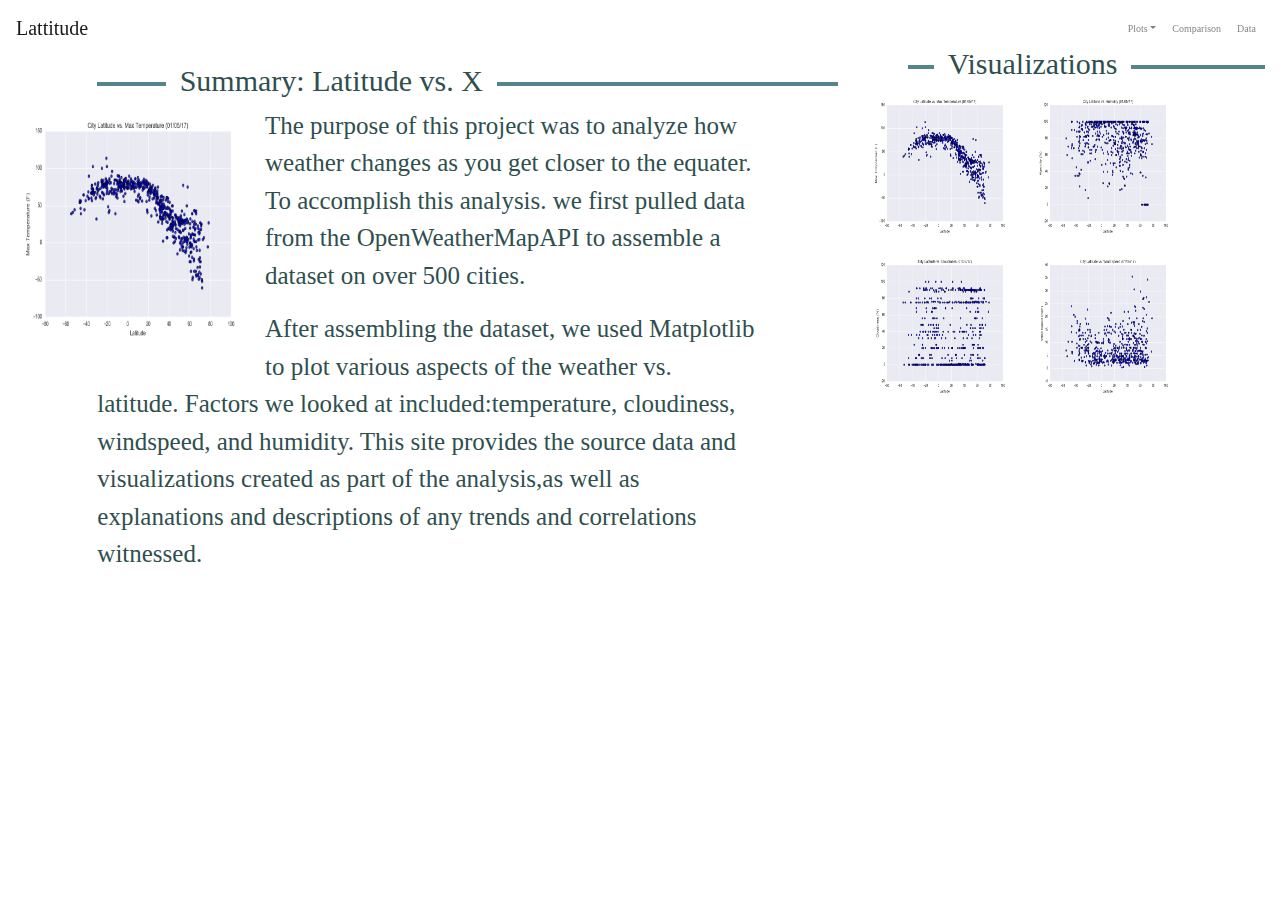
<file: WeatherVisualization/index.html>
<!DOCTYPE html>
<html lang="en-us">
  <head>
​
    <meta charset="UTF-8">
    <meta name="viewport" content="width=device-width, initial-scale=1">
    <meta http-equiv="X-UA-Compatible" content="ie=edge">
​
    <title>Temperature</title>
    <link rel="stylesheet" href="https://stackpath.bootstrapcdn.com/bootstrap/4.3.1/css/bootstrap.min.css"
        integrity="sha384-ggOyR0iXCbMQv3Xipma34MD+dH/1fQ784/j6cY/iJTQUOhcWr7x9JvoRxT2MZw1T" crossorigin="anonymous">
    <script src="https://code.jquery.com/jquery-3.3.1.slim.min.js"
        integrity="sha384-q8i/X+965DzO0rT7abK41JStQIAqVgRVzpbzo5smXKp4YfRvH+8abtTE1Pi6jizo"
        crossorigin="anonymous"></script>
    <script src="https://cdnjs.cloudflare.com/ajax/libs/popper.js/1.14.7/umd/popper.min.js"
        integrity="sha384-UO2eT0CpHqdSJQ6hJty5KVphtPhzWj9WO1clHTMGa3JDZwrnQq4sF86dIHNDz0W1"
        crossorigin="anonymous"></script>
    <script src="https://stackpath.bootstrapcdn.com/bootstrap/4.3.1/js/bootstrap.min.js"
        integrity="sha384-JjSmVgyd0p3pXB1rRibZUAYoIIy6OrQ6VrjIEaFf/nJGzIxFDsf4x0xIM+B07jRM"
        crossorigin="anonymous"></script>
    
	<link rel="stylesheet" type="text/css" href="style.css">
​
  </head>
​
  <body>
    <!-- Start of navbar -->
	<div class="navigation">
	  <nav class="navbar fixed-top navbar-expand-lg navbar-light">
        <a class="navbar-brand" href="index.html">Lattitude</a>
        <button class="navbar-toggler border" type="button" data-toggle="collapse" data-target="#navbarNavDropdown" aria-controls="navbarNavDropdown" aria-expanded="false" aria-label="Toggle navigation">
          <span class="navbar-toggler-icon"></span>
        </button>
​
        <!-- Collect the nav links, forms, and other content for toggling -->
        <div class="collapse navbar-collapse" id="navbarNavDropdown">
          <ul class="navbar-nav ml-auto">
            <li class="nav-item dropdown">
              <a href="#" class="nav-link dropdown-toggle" data-toggle="dropdown" id="navbarDropdownMenuLink" role="button" aria-haspopup="true" aria-expanded="false">Plots</a>
              <div class="dropdown-menu" aria-labelledby="navbarDropdownMenuLink">
                <a class="dropdown-item" href="temp.html">Max Temperature</a>
                <a class="dropdown-item" href="humidity.html">Humidity</a>
                <a class="dropdown-item" href="cloudiness.html">Cloudiness</a>
                <a class="dropdown-item" href="wind.html">Wind Speed</a>
              </div>
            </li>
            <li class="nav-item">
            <a class="nav-link" href="comparison.html">Comparison</a>
			</li>
            <li class="nav-item">
			  <a class="nav-link" href="data.html">Data</a>
			</li>
          </ul>
        </div>
      </nav>
	</div>
    <!-- End of navbar -->
   
    <div class="content">

            <div class="container-fluid">
                <div class="row">
                    <div class="col-sm-12 col-md-8">
                        <div class="box">
                            <div class="page-header">
                                <br>
                                <h1 class="title">Summary: Latitude vs. X</h1>
                            </div>
                            <div class="box">
                            	<img src="./images/Fig1.png" alt="Latitude vs. Max Temperature" height="250" width="250" align="left">
                            	<p class="category"> The purpose of this project was to analyze how weather changes as you get closer to the equater. To accomplish this analysis. we first pulled data from the OpenWeatherMapAPI to assemble a dataset on over 500 cities.
	                            </p>
	                            <p class="category">After assembling the dataset, we used Matplotlib to plot various aspects of the weather vs. latitude. Factors we looked at included:temperature, cloudiness, windspeed, and humidity. This site provides the source data and visualizations created as part of the analysis,as well as explanations and descriptions of any trends and correlations witnessed.
	                			</p>
                            </div>
                        </div>
                    </div>

                    <div class="col-sm-12 col-md-4">
                        <div class="box">
                            <div class="page-header">
                                <br>
                                <h1 class="title">Visualizations</h1>
                            </div>
                            <div class="box">
                              <img src="./images/Fig1.png" alt="Latitude vs. Max Temperature" height="160" width="160">
	                            <img src="./images/Fig2.png" alt="Latitude vs. Humidity" height="160" width="160">
	                            <img src="./images/Fig3.png" alt="Latitude vs. Cloudiness" height="160" width="160">
	                            <img src="./images/Fig4.png" alt="Latitude vs. Wind Speed" height="160" width="160"></a>
	                        </div>
	                    </div>
	                </div>
	            </div>
			</div>
		</div>
	</div>
</body>
  

</html>
</file>
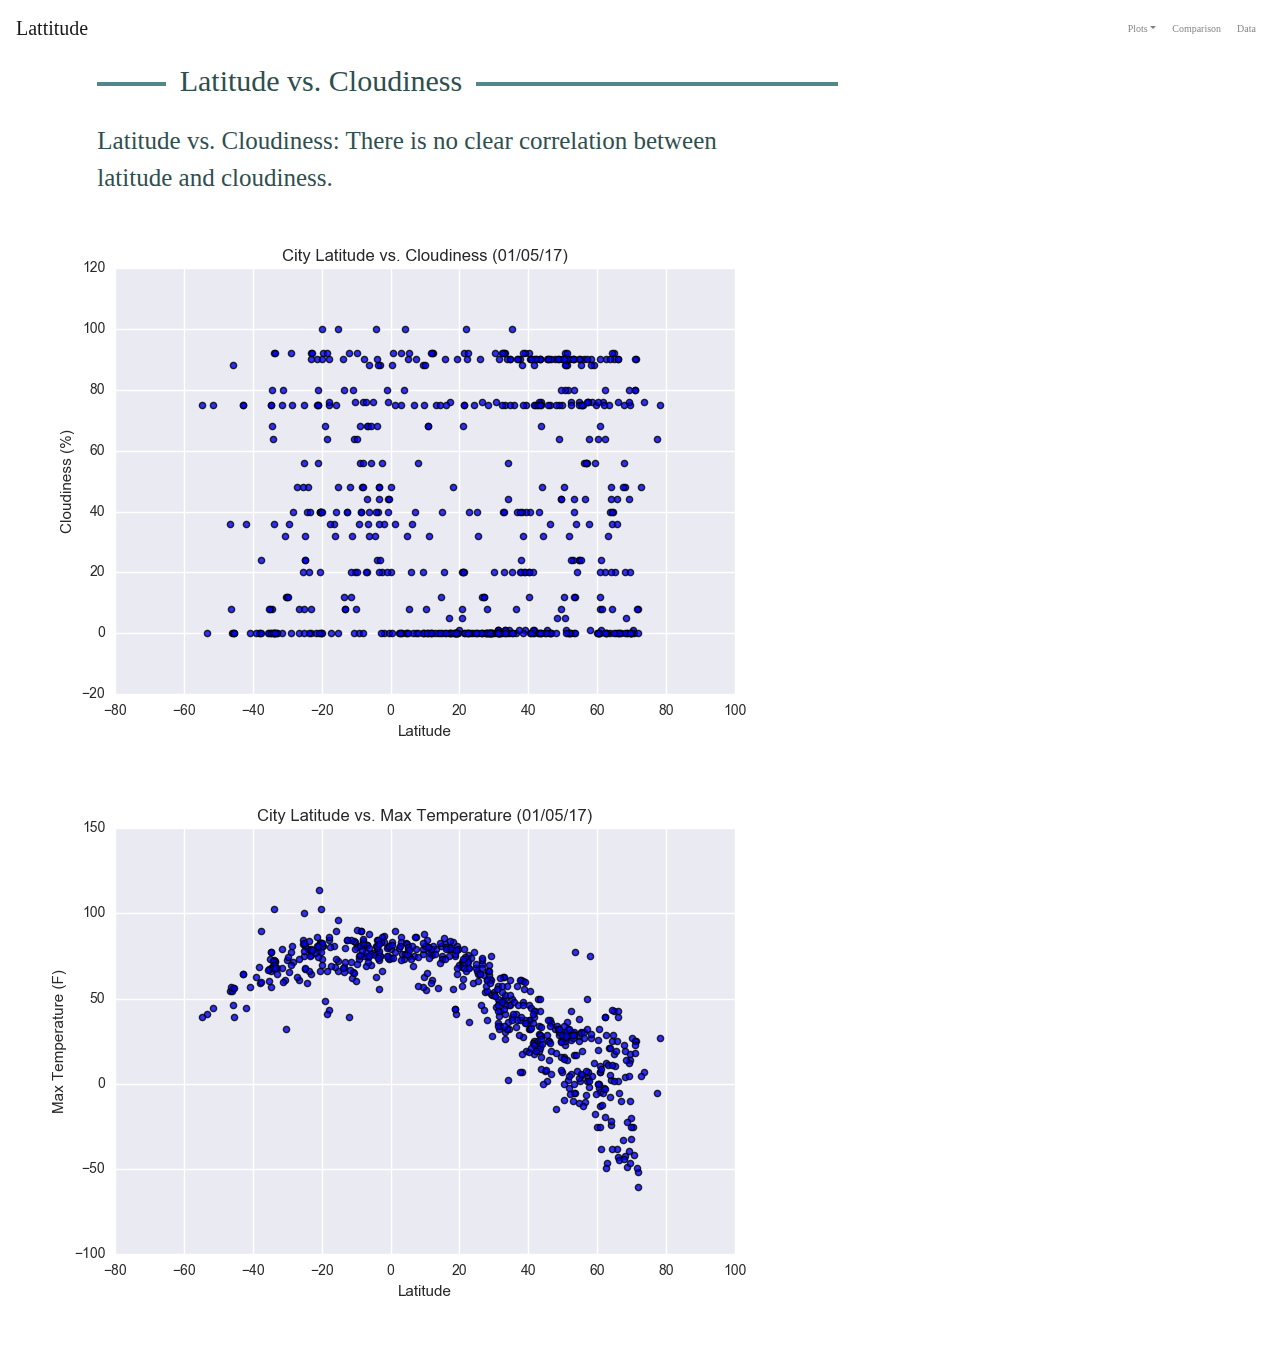
<file: WeatherVisualization/cloudiness.html>
<!DOCTYPE html>
<html lang="en-us">
  <head>
​
    <meta charset="UTF-8">
    <meta name="viewport" content="width=device-width, initial-scale=1">
    <meta http-equiv="X-UA-Compatible" content="ie=edge">
​
    <title>Cloudiness</title>
    <link rel="stylesheet" href="https://stackpath.bootstrapcdn.com/bootstrap/4.3.1/css/bootstrap.min.css"
        integrity="sha384-ggOyR0iXCbMQv3Xipma34MD+dH/1fQ784/j6cY/iJTQUOhcWr7x9JvoRxT2MZw1T" crossorigin="anonymous">
    <script src="https://code.jquery.com/jquery-3.3.1.slim.min.js"
        integrity="sha384-q8i/X+965DzO0rT7abK41JStQIAqVgRVzpbzo5smXKp4YfRvH+8abtTE1Pi6jizo"
        crossorigin="anonymous"></script>
    <script src="https://cdnjs.cloudflare.com/ajax/libs/popper.js/1.14.7/umd/popper.min.js"
        integrity="sha384-UO2eT0CpHqdSJQ6hJty5KVphtPhzWj9WO1clHTMGa3JDZwrnQq4sF86dIHNDz0W1"
        crossorigin="anonymous"></script>
    <script src="https://stackpath.bootstrapcdn.com/bootstrap/4.3.1/js/bootstrap.min.js"
        integrity="sha384-JjSmVgyd0p3pXB1rRibZUAYoIIy6OrQ6VrjIEaFf/nJGzIxFDsf4x0xIM+B07jRM"
        crossorigin="anonymous"></script>
​
    
	<link rel="stylesheet" type="text/css" href="style.css">
​
  </head>
​
  <body>
    <!-- Start of navbar -->
	<div class="navigation">
	  <nav class="navbar fixed-top navbar-expand-lg navbar-light">
        <a class="navbar-brand" href="index.html">Lattitude</a>
        <button class="navbar-toggler border" type="button" data-toggle="collapse" data-target="#navbarNavDropdown" aria-controls="navbarNavDropdown" aria-expanded="false" aria-label="Toggle navigation">
          <span class="navbar-toggler-icon"></span>
        </button>
​
        <!-- Collect the nav links, forms, and other content for toggling -->
        <div class="collapse navbar-collapse" id="navbarNavDropdown">
          <ul class="navbar-nav ml-auto">
            <li class="nav-item dropdown">
              <a href="#" class="nav-link dropdown-toggle" data-toggle="dropdown" id="navbarDropdownMenuLink" role="button" aria-haspopup="true" aria-expanded="false">Plots</a>
              <div class="dropdown-menu" aria-labelledby="navbarDropdownMenuLink">
                <a class="dropdown-item" href="temp.html">Max Temperature</a>
                <a class="dropdown-item" href="humidity.html">Humidity</a>
                <a class="dropdown-item" href="cloudiness.html">Cloudiness</a>
                <a class="dropdown-item" href="wind.html">Wind Speed</a>
              </div>
            </li>
            <li class="nav-item">
            <a class="nav-link" href="comparison.html">Comparison</a>
			</li>
            <li class="nav-item">
			  <a class="nav-link" href="data.html">Data</a>
			</li>
          </ul>
        </div>
      </nav>
	</div>
    
    <!-- End of navbar -->

    <div class="content">
            <div class="container-fluid">
                <div class="row">
                    <div class="col-sm-12 col-md-8">
                        <div class="box">
                            <div class="header">
                                <br>
                                <h1 class="title">Latitude vs. Cloudiness</h1>
                            </div>
                            <div class="content">
                                <br>
                                <p class="category">Latitude vs. Cloudiness: There is no clear correlation between latitude and cloudiness.</p>
                                <img src="./images/Fig3.png" alt="Latitude vs. Cloudiness" class="img-responsive">
                                <img src="./images/Fig1.png" alt="Latitude vs. Max Temperature" class="img-responsive">
	                           
	                           </p>
                            </div>
                        </div>
                    </div>

			</div>
		</div>
	</div>
</body>
    
</html>    
  
​ ​
</file>
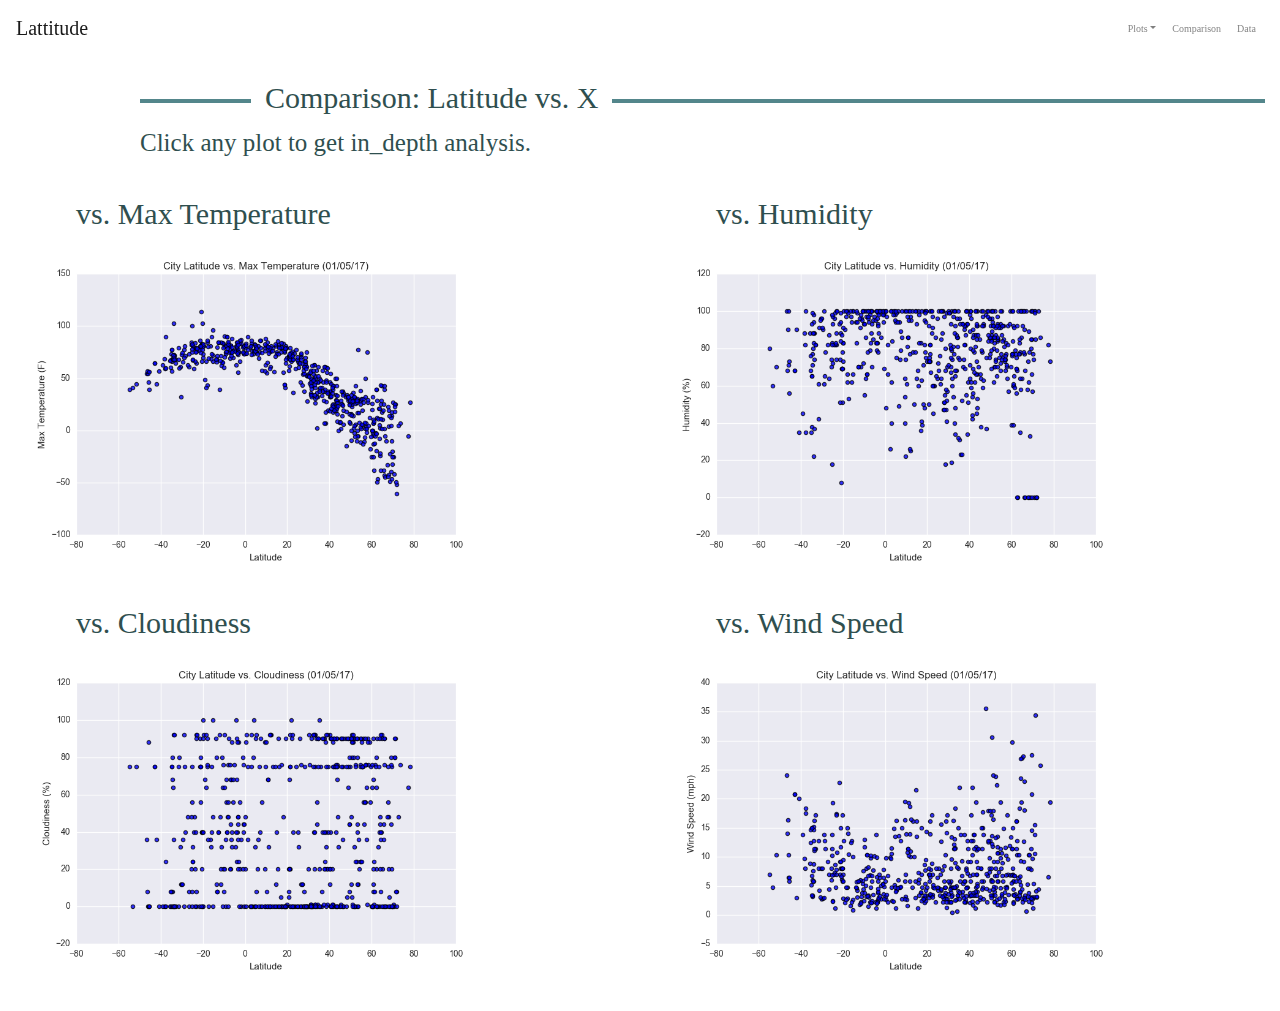
<file: WeatherVisualization/comparison.html>
<!DOCTYPE html>
<html lang="en-us">
  <head>
​
    <meta charset="UTF-8">
    <meta name="viewport" content="width=device-width, initial-scale=1">
    <meta http-equiv="X-UA-Compatible" content="ie=edge">
​
    <title>Humidity</title>
    <link rel="stylesheet" href="https://stackpath.bootstrapcdn.com/bootstrap/4.3.1/css/bootstrap.min.css"
        integrity="sha384-ggOyR0iXCbMQv3Xipma34MD+dH/1fQ784/j6cY/iJTQUOhcWr7x9JvoRxT2MZw1T" crossorigin="anonymous">
    <script src="https://code.jquery.com/jquery-3.3.1.slim.min.js"
        integrity="sha384-q8i/X+965DzO0rT7abK41JStQIAqVgRVzpbzo5smXKp4YfRvH+8abtTE1Pi6jizo"
        crossorigin="anonymous"></script>
    <script src="https://cdnjs.cloudflare.com/ajax/libs/popper.js/1.14.7/umd/popper.min.js"
        integrity="sha384-UO2eT0CpHqdSJQ6hJty5KVphtPhzWj9WO1clHTMGa3JDZwrnQq4sF86dIHNDz0W1"
        crossorigin="anonymous"></script>
    <script src="https://stackpath.bootstrapcdn.com/bootstrap/4.3.1/js/bootstrap.min.js"
        integrity="sha384-JjSmVgyd0p3pXB1rRibZUAYoIIy6OrQ6VrjIEaFf/nJGzIxFDsf4x0xIM+B07jRM"
        crossorigin="anonymous"></script>
​
    
	<link rel="stylesheet" type="text/css" href="style.css">
​
  </head>
​
  <body>
    <!-- Start of navbar -->
	<div class="navigation">
	  <nav class="navbar fixed-top navbar-expand-lg navbar-light">
        <a class="navbar-brand" href="index.html">Lattitude</a>
        <button class="navbar-toggler border" type="button" data-toggle="collapse" data-target="#navbarNavDropdown" aria-controls="navbarNavDropdown" aria-expanded="false" aria-label="Toggle navigation">
          <span class="navbar-toggler-icon"></span>
        </button>
​
        <!-- Collect the nav links, forms, and other content for toggling -->
        <div class="collapse navbar-collapse" id="navbarNavDropdown">
          <ul class="navbar-nav ml-auto">
            <li class="nav-item dropdown">
              <a href="#" class="nav-link dropdown-toggle" data-toggle="dropdown" id="navbarDropdownMenuLink" role="button" aria-haspopup="true" aria-expanded="false">Plots</a>
              <div class="dropdown-menu" aria-labelledby="navbarDropdownMenuLink">
                <a class="dropdown-item" href="temp.html">Max Temperature</a>
                <a class="dropdown-item" href="humidity.html">Humidity</a>
                <a class="dropdown-item" href="cloudiness.html">Cloudiness</a>
                <a class="dropdown-item" href="wind.html">Wind Speed</a>
              </div>
            </li>
            <li class="nav-item">
            <a class="nav-link" href="comparison.html">Comparison</a>
			</li>
            <li class="nav-item">
			  <a class="nav-link" href="data.html">Data</a>
			</li>
          </ul>
        </div>
      </nav>
	</div>
    
    <!-- End of navbar -->
   

​<div class="content">
        <div class="container-fluid">
            <div class="row">
                <div class="col-md-12">
                    <div class="box">
                        <div class="header">
                            <h1 class="title">Comparison: Latitude vs. X</h1>
                              <p class="category">Click any plot to get in_depth analysis.</p>
                          </div>
                        <div class="content">
                            <div class="row">
                                <div class="col-xs-12 col-sm-12 col-md-6">
                                    <h2>vs. Max Temperature</h2>
                                      <a href="./Temp.html"><img class="img-fluid" src="./images/Fig1.png" alt="Latitude vs. Max Temperature" height="500" width="500"></a>
                                   </div>
                                   <div class="col-xs-12 col-sm-12 col-md-6">
                                      <h2>vs. Humidity</h2>
                                      <a href="./humidity.html"><img class="img-fluid" src="./images/Fig2.png" alt="Latitude vs. Humidity" height="500" width="500"></a>
                                   </div>
                                <div class="col-xs-12 col-sm-12 col-md-6">
                                       <h2>vs. Cloudiness</h2>
                                       <a href="./cloudiness.html"><img class="img-fluid" src="./images/Fig3.png" alt="Latitude   vs. Cloudiness" height="500" width="500"></a>
                                </div>
                                <div class="col-xs-12 col-sm-12 col-md-6">
                                       <h2>vs. Wind Speed</h2>
                                     <a href="./wind.html"><img class="img-fluid" src="./images/Fig4.png" alt="Latitude vs. Wind Speed" height="500" width="500"></a>
                                </div>	 
                              </div>
                          </div>
                      </div>
                </div>
            </div>
        </div>
    </div>
</div>
</body>

</html>
​ ​
</file>
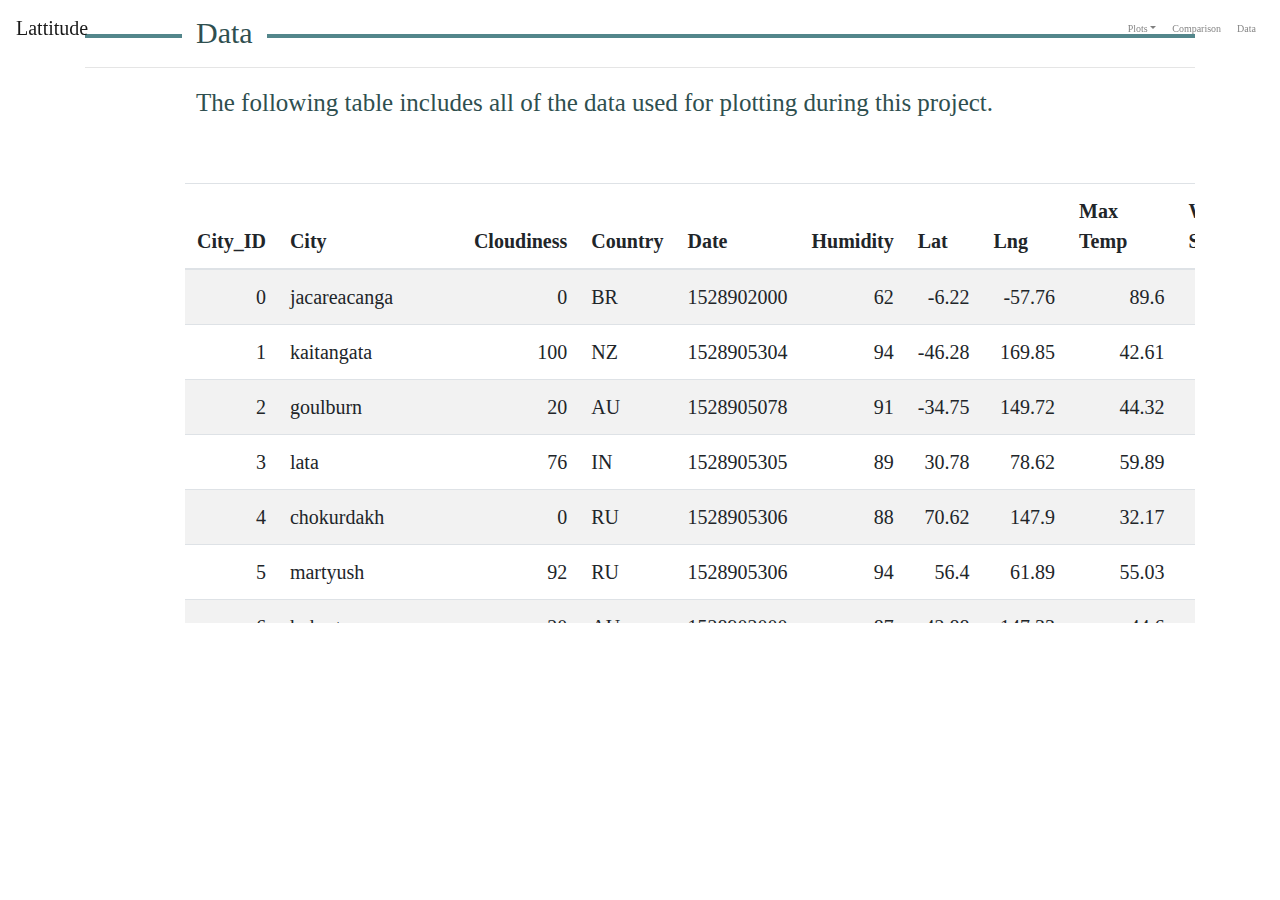
<file: WeatherVisualization/data.html>
<!DOCTYPE html>
<html lang="en-us">
  <head>
​
    <meta charset="UTF-8">
    <meta name="viewport" content="width=device-width, initial-scale=1">
    <meta http-equiv="X-UA-Compatible" content="ie=edge">
​
    <title>Data</title>
    <link rel="stylesheet" href="https://stackpath.bootstrapcdn.com/bootstrap/4.3.1/css/bootstrap.min.css"
        integrity="sha384-ggOyR0iXCbMQv3Xipma34MD+dH/1fQ784/j6cY/iJTQUOhcWr7x9JvoRxT2MZw1T" crossorigin="anonymous">
    <script src="https://code.jquery.com/jquery-3.3.1.slim.min.js"
        integrity="sha384-q8i/X+965DzO0rT7abK41JStQIAqVgRVzpbzo5smXKp4YfRvH+8abtTE1Pi6jizo"
        crossorigin="anonymous"></script>
    <script src="https://cdnjs.cloudflare.com/ajax/libs/popper.js/1.14.7/umd/popper.min.js"
        integrity="sha384-UO2eT0CpHqdSJQ6hJty5KVphtPhzWj9WO1clHTMGa3JDZwrnQq4sF86dIHNDz0W1"
        crossorigin="anonymous"></script>
    <script src="https://stackpath.bootstrapcdn.com/bootstrap/4.3.1/js/bootstrap.min.js"
        integrity="sha384-JjSmVgyd0p3pXB1rRibZUAYoIIy6OrQ6VrjIEaFf/nJGzIxFDsf4x0xIM+B07jRM"
        crossorigin="anonymous"></script>
​
    
	<link rel="stylesheet" type="text/css" href="style.css">
​
  </head>
​
  <body>
    <!-- Start of navbar -->
	<div class="navigation">
	  <nav class="navbar fixed-top navbar-expand-lg navbar-light">
        <a class="navbar-brand" href="index.html">Lattitude</a>
        <button class="navbar-toggler border" type="button" data-toggle="collapse" data-target="#navbarNavDropdown" aria-controls="navbarNavDropdown" aria-expanded="false" aria-label="Toggle navigation">
          <span class="navbar-toggler-icon"></span>
        </button>
​
        <!-- Collect the nav links, forms, and other content for toggling -->
        <div class="collapse navbar-collapse" id="navbarNavDropdown">
          <ul class="navbar-nav ml-auto">
            <li class="nav-item dropdown">
              <a href="#" class="nav-link dropdown-toggle" data-toggle="dropdown" id="navbarDropdownMenuLink" role="button" aria-haspopup="true" aria-expanded="false">Plots</a>
              <div class="dropdown-menu" aria-labelledby="navbarDropdownMenuLink">
                <a class="dropdown-item" href="temp.html">Max Temperature</a>
                <a class="dropdown-item" href="humidity.html">Humidity</a>
                <a class="dropdown-item" href="cloudiness.html">Cloudiness</a>
                <a class="dropdown-item" href="wind.html">Wind Speed</a>
              </div>
            </li>
            <li class="nav-item">
            <a class="nav-link" href="comparison.html">Comparison</a>
			</li>
            <li class="nav-item">
			  <a class="nav-link" href="data.html">Data</a>
			</li>
          </ul>
        </div>
      </nav>
	</div>
    
    <!-- End of navbar -->

            <!-- Collect the nav links, forms, and other content for toggling -->
            <div class="collapse navbar-collapse" id="navbarNavDropdown">
              <ul class="navbar-nav ml-auto">
                <li class="nav-item dropdown">
                  <a href="#" class="nav-link dropdown-toggle" data-toggle="dropdown" id="navbarDropdownMenuLink" role="button" aria-haspopup="true" aria-expanded="false">Plots</a>
                  <div class="dropdown-menu" aria-labelledby="navbarDropdownMenuLink">
                    <a class="dropdown-item" href="temp.html">Max Temperature</a>
                    <a class="dropdown-item" href="humidity.html">Humidity</a>
                    <a class="dropdown-item" href="cloudiness.html">Cloudiness</a>
                    <a class="dropdown-item" href="wind.html">Wind Speed</a>
                  </div>
                </li>
                <li class="nav-item">
                <a class="nav-link" href="comparison.html">Comparison</a>
                </li>
                <li class="nav-item">
                  <a class="nav-link" href="data.html">Data</a>
                </li>
              </ul>
            </div>
          </nav>
        </div>
        <!-- End of navbar -->

<div class="container">

<div class="box">

<h3 class="title">Data</h3>

<hr>

<p>The following table includes all of the data used for plotting during this project.</p>

<br>

<div class="table-responsive" style="overflow-x:auto; overflow-y:auto; max-height:470px; max-width: auto;">

  <table class="table table-striped">

    <thead>

      <tr>

        <th title="Field #1">City_ID</th>

        <th title="Field #2">City</th>

        <th title="Field #3">Cloudiness</th>

        <th title="Field #4">Country</th>

        <th title="Field #5">Date</th>

        <th title="Field #6">Humidity</th>

        <th title="Field #7">Lat</th>

        <th title="Field #8">Lng</th>

        <th title="Field #9">Max Temp</th>

        <th title="Field #10">Wind Speed</th>

      </tr>

    </thead>

    <tbody>

      <tr>

        <td align="right">0</td>

        <td>jacareacanga</td>

        <td align="right">0</td>

        <td>BR</td>

        <td align="right">1528902000</td>

        <td align="right">62</td>

        <td align="right">-6.22</td>

        <td align="right">-57.76</td>

        <td align="right">89.6</td>

        <td align="right">6.93</td>

      </tr>

      <tr>

        <td align="right">1</td>

        <td>kaitangata</td>

        <td align="right">100</td>

        <td>NZ</td>

        <td align="right">1528905304</td>

        <td align="right">94</td>

        <td align="right">-46.28</td>

        <td align="right">169.85</td>

        <td align="right">42.61</td>

        <td align="right">5.64</td>

      </tr>

      <tr>

        <td align="right">2</td>

        <td>goulburn</td>

        <td align="right">20</td>

        <td>AU</td>

        <td align="right">1528905078</td>

        <td align="right">91</td>

        <td align="right">-34.75</td>

        <td align="right">149.72</td>

        <td align="right">44.32</td>

        <td align="right">10.11</td>

      </tr>

      <tr>

        <td align="right">3</td>

        <td>lata</td>

        <td align="right">76</td>

        <td>IN</td>

        <td align="right">1528905305</td>

        <td align="right">89</td>

        <td align="right">30.78</td>

        <td align="right">78.62</td>

        <td align="right">59.89</td>

        <td align="right">0.94</td>

      </tr>

      <tr>

        <td align="right">4</td>

        <td>chokurdakh</td>

        <td align="right">0</td>

        <td>RU</td>

        <td align="right">1528905306</td>

        <td align="right">88</td>

        <td align="right">70.62</td>

        <td align="right">147.9</td>

        <td align="right">32.17</td>

        <td align="right">2.95</td>

      </tr>

      <tr>

        <td align="right">5</td>

        <td>martyush</td>

        <td align="right">92</td>

        <td>RU</td>

        <td align="right">1528905306</td>

        <td align="right">94</td>

        <td align="right">56.4</td>

        <td align="right">61.89</td>

        <td align="right">55.03</td>

        <td align="right">9.33</td>

      </tr>

      <tr>

        <td align="right">6</td>

        <td>hobart</td>

        <td align="right">20</td>

        <td>AU</td>

        <td align="right">1528902000</td>

        <td align="right">87</td>

        <td align="right">-42.88</td>

        <td align="right">147.33</td>

        <td align="right">44.6</td>

        <td align="right">8.05</td>

      </tr>

      <tr>

        <td align="right">7</td>

        <td>broken hill</td>

        <td align="right">0</td>

        <td>AU</td>

        <td align="right">1528905311</td>

        <td align="right">88</td>

        <td align="right">-31.97</td>

        <td align="right">141.45</td>

        <td align="right">44.5</td>

        <td align="right">7.31</td>

      </tr>

      <tr>

        <td align="right">8</td>

        <td>harnosand</td>

        <td align="right">0</td>

        <td>SE</td>

        <td align="right">1528903200</td>

        <td align="right">44</td>

        <td align="right">62.63</td>

        <td align="right">17.94</td>

        <td align="right">60.8</td>

        <td align="right">13.87</td>

      </tr>

      <tr>

        <td align="right">9</td>

        <td>tuatapere</td>

        <td align="right">0</td>

        <td>NZ</td>

        <td align="right">1528905312</td>

        <td align="right">100</td>

        <td align="right">-46.13</td>

        <td align="right">167.69</td>

        <td align="right">38.92</td>

        <td align="right">3.4</td>

      </tr>

      <tr>

        <td align="right">10</td>

        <td>puerto ayora</td>

        <td align="right">90</td>

        <td>EC</td>

        <td align="right">1528902000</td>

        <td align="right">69</td>

        <td align="right">-0.74</td>

        <td align="right">-90.35</td>

        <td align="right">77.0</td>

        <td align="right">13.87</td>

      </tr>

      <tr>

        <td align="right">11</td>

        <td>havre-saint-pierre</td>

        <td align="right">75</td>

        <td>CA</td>

        <td align="right">1528902000</td>

        <td align="right">58</td>

        <td align="right">50.23</td>

        <td align="right">-63.6</td>

        <td align="right">53.6</td>

        <td align="right">19.46</td>

      </tr>

      <tr>

        <td align="right">12</td>

        <td>punta arenas</td>

        <td align="right">0</td>

        <td>CL</td>

        <td align="right">1528902000</td>

        <td align="right">100</td>

        <td align="right">-53.16</td>

        <td align="right">-70.91</td>

        <td align="right">35.6</td>

        <td align="right">9.17</td>

      </tr>

      <tr>

        <td align="right">13</td>

        <td>tasiilaq</td>

        <td align="right">75</td>

        <td>GL</td>

        <td align="right">1528901400</td>

        <td align="right">60</td>

        <td align="right">65.61</td>

        <td align="right">-37.64</td>

        <td align="right">39.2</td>

        <td align="right">2.24</td>

      </tr>

      <tr>

        <td align="right">14</td>

        <td>chapais</td>

        <td align="right">40</td>

        <td>CA</td>

        <td align="right">1528902000</td>

        <td align="right">38</td>

        <td align="right">49.78</td>

        <td align="right">-74.86</td>

        <td align="right">59.0</td>

        <td align="right">10.29</td>

      </tr>

      <tr>

        <td align="right">15</td>

        <td>avarua</td>

        <td align="right">40</td>

        <td>CK</td>

        <td align="right">1528902000</td>

        <td align="right">56</td>

        <td align="right">-21.21</td>

        <td align="right">-159.78</td>

        <td align="right">73.4</td>

        <td align="right">10.29</td>

      </tr>

      <tr>

        <td align="right">16</td>

        <td>hofn</td>

        <td align="right">75</td>

        <td>IS</td>

        <td align="right">1528902000</td>

        <td align="right">87</td>

        <td align="right">64.25</td>

        <td align="right">-15.21</td>

        <td align="right">51.8</td>

        <td align="right">8.05</td>

      </tr>

      <tr>

        <td align="right">17</td>

        <td>yukamenskoye</td>

        <td align="right">92</td>

        <td>RU</td>

        <td align="right">1528905315</td>

        <td align="right">98</td>

        <td align="right">57.89</td>

        <td align="right">52.24</td>

        <td align="right">56.65</td>

        <td align="right">10.22</td>

      </tr>

      <tr>

        <td align="right">18</td>

        <td>khandbari</td>

        <td align="right">80</td>

        <td>NP</td>

        <td align="right">1528905315</td>

        <td align="right">67</td>

        <td align="right">27.38</td>

        <td align="right">87.21</td>

        <td align="right">44.59</td>

        <td align="right">1.39</td>

      </tr>

      <tr>

        <td align="right">19</td>

        <td>bethel</td>

        <td align="right">1</td>

        <td>US</td>

        <td align="right">1528901580</td>

        <td align="right">93</td>

        <td align="right">60.79</td>

        <td align="right">-161.76</td>

        <td align="right">44.6</td>

        <td align="right">8.05</td>

      </tr>

      <tr>

        <td align="right">20</td>

        <td>ushuaia</td>

        <td align="right">75</td>

        <td>AR</td>

        <td align="right">1528902000</td>

        <td align="right">64</td>

        <td align="right">-54.81</td>

        <td align="right">-68.31</td>

        <td align="right">41.0</td>

        <td align="right">3.36</td>

      </tr>

      <tr>

        <td align="right">21</td>

        <td>east london</td>

        <td align="right">0</td>

        <td>ZA</td>

        <td align="right">1528902000</td>

        <td align="right">37</td>

        <td align="right">-33.02</td>

        <td align="right">27.91</td>

        <td align="right">69.8</td>

        <td align="right">5.82</td>

      </tr>

      <tr>

        <td align="right">22</td>

        <td>bluff</td>

        <td align="right">76</td>

        <td>AU</td>

        <td align="right">1528905321</td>

        <td align="right">76</td>

        <td align="right">-23.58</td>

        <td align="right">149.07</td>

        <td align="right">61.96</td>

        <td align="right">4.74</td>

      </tr>

      <tr>

        <td align="right">23</td>

        <td>mount isa</td>

        <td align="right">75</td>

        <td>AU</td>

        <td align="right">1528902000</td>

        <td align="right">100</td>

        <td align="right">-20.73</td>

        <td align="right">139.49</td>

        <td align="right">64.4</td>

        <td align="right">3.29</td>

      </tr>

      <tr>

        <td align="right">24</td>

        <td>pevek</td>

        <td align="right">0</td>

        <td>RU</td>

        <td align="right">1528905321</td>

        <td align="right">71</td>

        <td align="right">69.7</td>

        <td align="right">170.27</td>

        <td align="right">36.94</td>

        <td align="right">6.98</td>

      </tr>

      <tr>

        <td align="right">25</td>

        <td>gao</td>

        <td align="right">24</td>

        <td>ML</td>

        <td align="right">1528905321</td>

        <td align="right">16</td>

        <td align="right">16.28</td>

        <td align="right">-0.04</td>

        <td align="right">110.02</td>

        <td align="right">4.97</td>

      </tr>

      <tr>

        <td align="right">26</td>

        <td>cabo san lucas</td>

        <td align="right">75</td>

        <td>MX</td>

        <td align="right">1528901160</td>

        <td align="right">74</td>

        <td align="right">22.89</td>

        <td align="right">-109.91</td>

        <td align="right">84.2</td>

        <td align="right">10.29</td>

      </tr>

      <tr>

        <td align="right">27</td>

        <td>sao filipe</td>

        <td align="right">0</td>

        <td>CV</td>

        <td align="right">1528905323</td>

        <td align="right">88</td>

        <td align="right">14.9</td>

        <td align="right">-24.5</td>

        <td align="right">75.73</td>

        <td align="right">13.02</td>

      </tr>

      <tr>

        <td align="right">28</td>

        <td>tiksi</td>

        <td align="right">44</td>

        <td>RU</td>

        <td align="right">1528905298</td>

        <td align="right">58</td>

        <td align="right">71.64</td>

        <td align="right">128.87</td>

        <td align="right">57.73</td>

        <td align="right">10.11</td>

      </tr>

      <tr>

        <td align="right">29</td>

        <td>busselton</td>

        <td align="right">92</td>

        <td>AU</td>

        <td align="right">1528905323</td>

        <td align="right">100</td>

        <td align="right">-33.64</td>

        <td align="right">115.35</td>

        <td align="right">60.43</td>

        <td align="right">10.56</td>

      </tr>

      <tr>

        <td align="right">30</td>

        <td>alofi</td>

        <td align="right">76</td>

        <td>NU</td>

        <td align="right">1528902000</td>

        <td align="right">88</td>

        <td align="right">-19.06</td>

        <td align="right">-169.92</td>

        <td align="right">71.6</td>

        <td align="right">3.36</td>

      </tr>

      <tr>

        <td align="right">31</td>

        <td>ola</td>

        <td align="right">75</td>

        <td>RU</td>

        <td align="right">1528902000</td>

        <td align="right">100</td>

        <td align="right">59.58</td>

        <td align="right">151.3</td>

        <td align="right">42.8</td>

        <td align="right">7.76</td>

      </tr>

      <tr>

        <td align="right">32</td>

        <td>atar</td>

        <td align="right">20</td>

        <td>MR</td>

        <td align="right">1528902000</td>

        <td align="right">19</td>

        <td align="right">20.52</td>

        <td align="right">-13.05</td>

        <td align="right">91.4</td>

        <td align="right">9.17</td>

      </tr>

      <tr>

        <td align="right">33</td>

        <td>rikitea</td>

        <td align="right">0</td>

        <td>PF</td>

        <td align="right">1528905325</td>

        <td align="right">100</td>

        <td align="right">-23.12</td>

        <td align="right">-134.97</td>

        <td align="right">73.57</td>

        <td align="right">8.66</td>

      </tr>

      <tr>

        <td align="right">34</td>

        <td>hermanus</td>

        <td align="right">0</td>

        <td>ZA</td>

        <td align="right">1528905325</td>

        <td align="right">24</td>

        <td align="right">-34.42</td>

        <td align="right">19.24</td>

        <td align="right">77.17</td>

        <td align="right">8.66</td>

      </tr>

      <tr>

        <td align="right">35</td>

        <td>ponta delgada</td>

        <td align="right">75</td>

        <td>PT</td>

        <td align="right">1528903800</td>

        <td align="right">88</td>

        <td align="right">37.73</td>

        <td align="right">-25.67</td>

        <td align="right">71.6</td>

        <td align="right">12.75</td>

      </tr>

      <tr>

        <td align="right">36</td>

        <td>bambari</td>

        <td align="right">24</td>

        <td>CF</td>

        <td align="right">1528905326</td>

        <td align="right">84</td>

       <td align="right">5.77</td>

        <td align="right">20.68</td>

        <td align="right">81.85</td>

        <td align="right">7.65</td>

      </tr>

      <tr>

        <td align="right">37</td>

        <td>cap malheureux</td>

        <td align="right">75</td>

        <td>MU</td>

        <td align="right">1528902000</td>

        <td align="right">69</td>

        <td align="right">-19.98</td>

        <td align="right">57.61</td>

        <td align="right">75.2</td>

        <td align="right">14.99</td>

      </tr>

      <tr>

        <td align="right">38</td>

        <td>puerto escondido</td>

        <td align="right">75</td>

        <td>MX</td>

        <td align="right">1528901100</td>

        <td align="right">65</td>

        <td align="right">15.86</td>

        <td align="right">-97.07</td>

        <td align="right">80.6</td>

        <td align="right">3.36</td>

      </tr>

      <tr>

        <td align="right">39</td>

        <td>qaanaaq</td>

        <td align="right">32</td>

        <td>GL</td>

        <td align="right">1528905330</td>

        <td align="right">100</td>

        <td align="right">77.48</td>

        <td align="right">-69.36</td>

        <td align="right">31.45</td>

        <td align="right">6.31</td>

      </tr>

      <tr>

        <td align="right">40</td>

        <td>new norfolk</td>

        <td align="right">20</td>

        <td>AU</td>

        <td align="right">1528902000</td>

        <td align="right">87</td>

        <td align="right">-42.78</td>

        <td align="right">147.06</td>

        <td align="right">44.6</td>

        <td align="right">8.05</td>

      </tr>

      <tr>

        <td align="right">41</td>

        <td>najran</td>

        <td align="right">40</td>

        <td>SA</td>

        <td align="right">1528902000</td>

        <td align="right">13</td>

        <td align="right">17.54</td>

        <td align="right">44.22</td>

        <td align="right">98.6</td>

        <td align="right">11.41</td>

      </tr>

      <tr>

        <td align="right">42</td>

        <td>isla mujeres</td>

        <td align="right">90</td>

        <td>MX</td>

        <td align="right">1528904340</td>

        <td align="right">100</td>

        <td align="right">21.23</td>

        <td align="right">-86.73</td>

        <td align="right">75.2</td>

        <td align="right">16.11</td>

      </tr>

      <tr>

        <td align="right">43</td>

        <td>mar del plata</td>

        <td align="right">0</td>

        <td>AR</td>

        <td align="right">1528905297</td>

        <td align="right">100</td>

        <td align="right">-46.43</td>

        <td align="right">-67.52</td>

        <td align="right">32.53</td>

        <td align="right">7.31</td>

      </tr>

      <tr>

        <td align="right">44</td>

        <td>provideniya</td>

        <td align="right">0</td>

        <td>RU</td>

        <td align="right">1528905332</td>

        <td align="right">91</td>

        <td align="right">64.42</td>

        <td align="right">-173.23</td>

        <td align="right">40.63</td>

        <td align="right">10.78</td>

      </tr>

      <tr>

        <td align="right">45</td>

        <td>jamestown</td>

        <td align="right">12</td>

        <td>AU</td>

        <td align="right">1528905333</td>

        <td align="right">88</td>

        <td align="right">-33.21</td>

        <td align="right">138.6</td>

        <td align="right">43.15</td>

        <td align="right">10.89</td>

      </tr>

      <tr>

        <td align="right">46</td>

        <td>medicine hat</td>

        <td align="right">20</td>

        <td>CA</td>

        <td align="right">1528902000</td>

        <td align="right">34</td>

        <td align="right">50.04</td>

        <td align="right">-110.68</td>

        <td align="right">66.2</td>

        <td align="right">14.99</td>

      </tr>

      <tr>

        <td align="right">47</td>

        <td>katsuura</td>

        <td align="right">8</td>

        <td>JP</td>

        <td align="right">1528905334</td>

        <td align="right">88</td>

        <td align="right">33.93</td>

        <td align="right">134.5</td>

        <td align="right">62.05</td>

        <td align="right">7.54</td>

      </tr>

      <tr>

        <td align="right">48</td>

        <td>aklavik</td>

        <td align="right">20</td>

        <td>CA</td>

        <td align="right">1528902000</td>

        <td align="right">53</td>

        <td align="right">68.22</td>

        <td align="right">-135.01</td>

        <td align="right">51.8</td>

        <td align="right">11.41</td>

      </tr>

      <tr>

        <td align="right">49</td>

        <td>tuktoyaktuk</td>

        <td align="right">20</td>

        <td>CA</td>

        <td align="right">1528902000</td>

        <td align="right">61</td>

        <td align="right">69.44</td>

        <td align="right">-133.03</td>

        <td align="right">46.4</td>

        <td align="right">6.93</td>

      </tr>

      <tr>

        <td align="right">50</td>

        <td>kapaa</td>

        <td align="right">90</td>

        <td>US</td>

        <td align="right">1528901760</td>

        <td align="right">88</td>

        <td align="right">22.08</td>

        <td align="right">-159.32</td>

        <td align="right">75.2</td>

        <td align="right">14.99</td>

      </tr>

      <tr>

        <td align="right">51</td>

        <td>mildura</td>

        <td align="right">0</td>

        <td>AU</td>

        <td align="right">1528905300</td>

        <td align="right">92</td>

        <td align="right">-34.18</td>

        <td align="right">142.16</td>

        <td align="right">45.67</td>

        <td align="right">9.66</td>

      </tr>

      <tr>

        <td align="right">52</td>

        <td>souillac</td>

        <td align="right">75</td>

        <td>FR</td>

        <td align="right">1528903800</td>

        <td align="right">49</td>

        <td align="right">45.6</td>

        <td align="right">-0.6</td>

        <td align="right">73.4</td>

        <td align="right">10.29</td>

      </tr>

      <tr>

        <td align="right">53</td>

        <td>lorengau</td>

        <td align="right">100</td>

        <td>PG</td>

        <td align="right">1528905336</td>

        <td align="right">100</td>

        <td align="right">-2.02</td>

        <td align="right">147.27</td>

        <td align="right">80.59</td>

        <td align="right">3.85</td>

      </tr>

      <tr>

        <td align="right">54</td>

        <td>praia</td>

        <td align="right">20</td>

        <td>BR</td>

       <td align="right">1528902000</td>

        <td align="right">47</td>

        <td align="right">-20.25</td>

        <td align="right">-43.81</td>

        <td align="right">82.4</td>

        <td align="right">3.36</td>

      </tr>

      <tr>

        <td align="right">55</td>

        <td>port alfred</td>

        <td align="right">0</td>

        <td>ZA</td>

        <td align="right">1528905338</td>

        <td align="right">50</td>

        <td align="right">-33.59</td>

        <td align="right">26.89</td>

        <td align="right">76.54</td>

        <td align="right">7.2</td>

      </tr>

      <tr>

        <td align="right">56</td>

        <td>barranca</td>

        <td align="right">0</td>

        <td>PE</td>

        <td align="right">1528905339</td>

        <td align="right">98</td>

        <td align="right">-10.75</td>

        <td align="right">-77.76</td>

        <td align="right">61.87</td>

        <td align="right">9.89</td>

      </tr>

      <tr>

        <td align="right">57</td>

        <td>nome</td>

        <td align="right">40</td>

        <td>US</td>

        <td align="right">1528902900</td>

        <td align="right">70</td>

        <td align="right">30.04</td>

        <td align="right">-94.42</td>

        <td align="right">87.8</td>

        <td align="right">3.36</td>

      </tr>

      <tr>

        <td align="right">58</td>

        <td>matay</td>

        <td align="right">0</td>

        <td>EG</td>

        <td align="right">1528905339</td>

        <td align="right">23</td>

        <td align="right">28.42</td>

        <td align="right">30.79</td>

        <td align="right">97.69</td>

        <td align="right">6.98</td>

      </tr>

      <tr>

        <td align="right">59</td>

        <td>saskylakh</td>

        <td align="right">48</td>

        <td>RU</td>

        <td align="right">1528905339</td>

        <td align="right">55</td>

        <td align="right">71.97</td>

        <td align="right">114.09</td>

        <td align="right">59.53</td>

        <td align="right">5.86</td>

      </tr>

      <tr>

        <td align="right">60</td>

        <td>itarema</td>

        <td align="right">0</td>

        <td>BR</td>

        <td align="right">1528905340</td>

        <td align="right">61</td>

        <td align="right">-2.92</td>

        <td align="right">-39.92</td>

        <td align="right">88.33</td>

        <td align="right">12.57</td>

      </tr>

      <tr>

        <td align="right">61</td>

        <td>butaritari</td>

        <td align="right">56</td>

        <td>KI</td>

        <td align="right">1528905340</td>

        <td align="right">100</td>

        <td align="right">3.07</td>

        <td align="right">172.79</td>

        <td align="right">81.13</td>

        <td align="right">7.31</td>

      </tr>

      <tr>

        <td align="right">62</td>

        <td>peniche</td>

        <td align="right">20</td>

        <td>PT</td>

        <td align="right">1528903800</td>

        <td align="right">64</td>

        <td align="right">39.36</td>

        <td align="right">-9.38</td>

        <td align="right">75.2</td>

        <td align="right">12.75</td>

      </tr>

      <tr>

        <td align="right">63</td>

        <td>beloha</td>

        <td align="right">0</td>

        <td>MG</td>

        <td align="right">1528905340</td>

        <td align="right">57</td>

        <td align="right">-25.17</td>

        <td align="right">45.06</td>

        <td align="right">71.95</td>

        <td align="right">16.37</td>

      </tr>

      <tr>

        <td align="right">64</td>

        <td>anadyr</td>

        <td align="right">0</td>

        <td>RU</td>

        <td align="right">1528902000</td>

        <td align="right">57</td>

        <td align="right">64.73</td>

        <td align="right">177.51</td>

        <td align="right">48.2</td>

        <td align="right">4.47</td>

      </tr>

      <tr>

        <td align="right">65</td>

        <td>luderitz</td>

        <td align="right">12</td>

        <td>NA</td>

        <td align="right">1528905342</td>

        <td align="right">64</td>

        <td align="right">-26.65</td>

        <td align="right">15.16</td>

        <td align="right">64.03</td>

        <td align="right">17.38</td>

      </tr>

      <tr>

        <td align="right">66</td>

        <td>rochester</td>

        <td align="right">1</td>

        <td>US</td>

        <td align="right">1528902960</td>

        <td align="right">37</td>

        <td align="right">44.02</td>

        <td align="right">-92.46</td>

        <td align="right">73.4</td>

        <td align="right">6.93</td>

      </tr>

      <tr>

        <td align="right">67</td>

        <td>bosaso</td>

        <td align="right">0</td>

        <td>SO</td>

        <td align="right">1528905347</td>

        <td align="right">86</td>

        <td align="right">11.28</td>

        <td align="right">49.18</td>

        <td align="right">89.77</td>

        <td align="right">3.96</td>

      </tr>

      <tr>

        <td align="right">68</td>

        <td>faanui</td>

        <td align="right">0</td>

        <td>PF</td>

        <td align="right">1528905347</td>

        <td align="right">100</td>

        <td align="right">-16.48</td>

        <td align="right">-151.75</td>

        <td align="right">79.96</td>

        <td align="right">11.79</td>

      </tr>

      <tr>

        <td align="right">69</td>

        <td>grindavik</td>

        <td align="right">75</td>

        <td>IS</td>

        <td align="right">1528902000</td>

        <td align="right">70</td>

        <td align="right">63.84</td>

        <td align="right">-22.43</td>

        <td align="right">48.2</td>

        <td align="right">5.82</td>

      </tr>

      <tr>

        <td align="right">70</td>

        <td>margate</td>

        <td align="right">20</td>

        <td>AU</td>

        <td align="right">1528902000</td>

        <td align="right">87</td>

        <td align="right">-43.03</td>

        <td align="right">147.26</td>

        <td align="right">44.6</td>

        <td align="right">8.05</td>

      </tr>

      <tr>

        <td align="right">71</td>

        <td>marsh harbour</td>

        <td align="right">88</td>

        <td>BS</td>

        <td align="right">1528905349</td>

        <td align="right">95</td>

        <td align="right">26.54</td>

        <td align="right">-77.06</td>

        <td align="right">82.39</td>

        <td align="right">10.0</td>

      </tr>

      <tr>

        <td align="right">72</td>

        <td>comodoro rivadavia</td>

        <td align="right">40</td>

        <td>AR</td>

        <td align="right">1528902000</td>

        <td align="right">60</td>

        <td align="right">-45.87</td>

        <td align="right">-67.48</td>

        <td align="right">42.8</td>

        <td align="right">9.17</td>

      </tr>

      <tr>

        <td align="right">73</td>

        <td>upernavik</td>

        <td align="right">92</td>

        <td>GL</td>

        <td align="right">1528905350</td>

        <td align="right">100</td>

        <td align="right">72.79</td>

        <td align="right">-56.15</td>

        <td align="right">29.29</td>

        <td align="right">3.74</td>

      </tr>

      <tr>

        <td align="right">74</td>

        <td>uige</td>

        <td align="right">0</td>

        <td>AO</td>

        <td align="right">1528905350</td>

        <td align="right">29</td>

        <td align="right">-7.61</td>

        <td align="right">15.06</td>

        <td align="right">86.8</td>

        <td align="right">3.18</td>

      </tr>

      <tr>

        <td align="right">75</td>

        <td>bredasdorp</td>

        <td align="right">0</td>

        <td>ZA</td>

        <td align="right">1528902000</td>

        <td align="right">23</td>

        <td align="right">-34.53</td>

        <td align="right">20.04</td>

        <td align="right">82.4</td>

        <td align="right">5.82</td>

      </tr>

      <tr>

        <td align="right">76</td>

        <td>bodden town</td>

        <td align="right">40</td>

        <td>KY</td>

        <td align="right">1528902000</td>

        <td align="right">78</td>

        <td align="right">19.28</td>

        <td align="right">-81.25</td>

        <td align="right">80.6</td>

        <td align="right">16.11</td>

      </tr>

      <tr>

        <td align="right">77</td>

        <td>guerrero negro</td>

        <td align="right">44</td>

        <td>MX</td>

        <td align="right">1528905350</td>

        <td align="right">88</td>

        <td align="right">27.97</td>

        <td align="right">-114.04</td>

        <td align="right">63.85</td>

        <td align="right">3.74</td>

      </tr>

      <tr>

        <td align="right">78</td>

        <td>bilma</td>

        <td align="right">0</td>

        <td>NE</td>

        <td align="right">1528905351</td>

        <td align="right">12</td>

        <td align="right">18.69</td>

        <td align="right">12.92</td>

        <td align="right">110.47</td>

        <td align="right">4.63</td>

      </tr>

      <tr>

        <td align="right">79</td>

        <td>carnarvon</td>

        <td align="right">0</td>

        <td>ZA</td>

        <td align="right">1528905351</td>

        <td align="right">30</td>

        <td align="right">-30.97</td>

        <td align="right">22.13</td>

        <td align="right">60.43</td>

        <td align="right">14.25</td>

      </tr>

      <tr>

        <td align="right">80</td>

        <td>ponta do sol</td>

        <td align="right">12</td>

        <td>BR</td>

        <td align="right">1528905352</td>

        <td align="right">72</td>

        <td align="right">-20.63</td>

        <td align="right">-46.0</td>

        <td align="right">78.25</td>

        <td align="right">3.96</td>

      </tr>

      <tr>

        <td align="right">81</td>

        <td>vila franca do campo</td>

        <td align="right">75</td>

        <td>PT</td>

        <td align="right">1528903800</td>

        <td align="right">88</td>

        <td align="right">37.72</td>

        <td align="right">-25.43</td>

        <td align="right">71.6</td>

        <td align="right">12.75</td>

      </tr>

      <tr>

        <td align="right">82</td>

        <td>puerto del rosario</td>

        <td align="right">20</td>

        <td>ES</td>

        <td align="right">1528903800</td>

        <td align="right">60</td>

        <td align="right">28.5</td>

        <td align="right">-13.86</td>

        <td align="right">73.4</td>

        <td align="right">17.22</td>

      </tr>

      <tr>

        <td align="right">83</td>

        <td>sitka</td>

        <td align="right">20</td>

        <td>US</td>

        <td align="right">1528905353</td>

        <td align="right">92</td>

        <td align="right">37.17</td>

        <td align="right">-99.65</td>

        <td align="right">74.02</td>

        <td align="right">5.97</td>

      </tr>

      <tr>

        <td align="right">84</td>

        <td>camacha</td>

        <td align="right">75</td>

        <td>PT</td>

        <td align="right">1528903800</td>

        <td align="right">72</td>

        <td align="right">33.08</td>

        <td align="right">-16.33</td>

        <td align="right">68.0</td>

        <td align="right">16.11</td>

      </tr>

      <tr>

        <td align="right">85</td>

        <td>saint-philippe</td>

        <td align="right">1</td>

        <td>CA</td>

        <td align="right">1528902900</td>

        <td align="right">54</td>

        <td align="right">45.36</td>

        <td align="right">-73.48</td>

        <td align="right">78.8</td>

        <td align="right">11.41</td>

      </tr>

      <tr>

        <td align="right">86</td>

        <td>port blair</td>

        <td align="right">92</td>

        <td>IN</td>

        <td align="right">1528905357</td>

        <td align="right">97</td>

        <td align="right">11.67</td>

        <td align="right">92.75</td>

        <td align="right">84.37</td>

        <td align="right">25.1</td>

      </tr>

      <tr>

        <td align="right">87</td>

        <td>albany</td>

        <td align="right">90</td>

        <td>US</td>

        <td align="right">1528903860</td>

        <td align="right">68</td>

        <td align="right">42.65</td>

        <td align="right">-73.75</td>

        <td align="right">69.8</td>

        <td align="right">3.36</td>

      </tr>

      <tr>

        <td align="right">88</td>

        <td>barrow</td>

        <td align="right">88</td>

        <td>AR</td>

        <td align="right">1528905182</td>

        <td align="right">72</td>

        <td align="right">-38.31</td>

        <td align="right">-60.23</td>

        <td align="right">50.26</td>

        <td align="right">8.21</td>

      </tr>

      <tr>

        <td align="right">89</td>

        <td>qorveh</td>

        <td align="right">92</td>

        <td>IR</td>

        <td align="right">1528905357</td>

        <td align="right">22</td>

        <td align="right">35.17</td>

        <td align="right">47.8</td>

        <td align="right">76.72</td>

        <td align="right">3.18</td>

      </tr>

      <tr>

        <td align="right">90</td>

        <td>san jeronimo</td>

        <td align="right">90</td>

        <td>PE</td>

        <td align="right">1528902000</td>

        <td align="right">81</td>

        <td align="right">-13.65</td>

        <td align="right">-73.37</td>

        <td align="right">46.4</td>

        <td align="right">2.39</td>

      </tr>

      <tr>
</file>
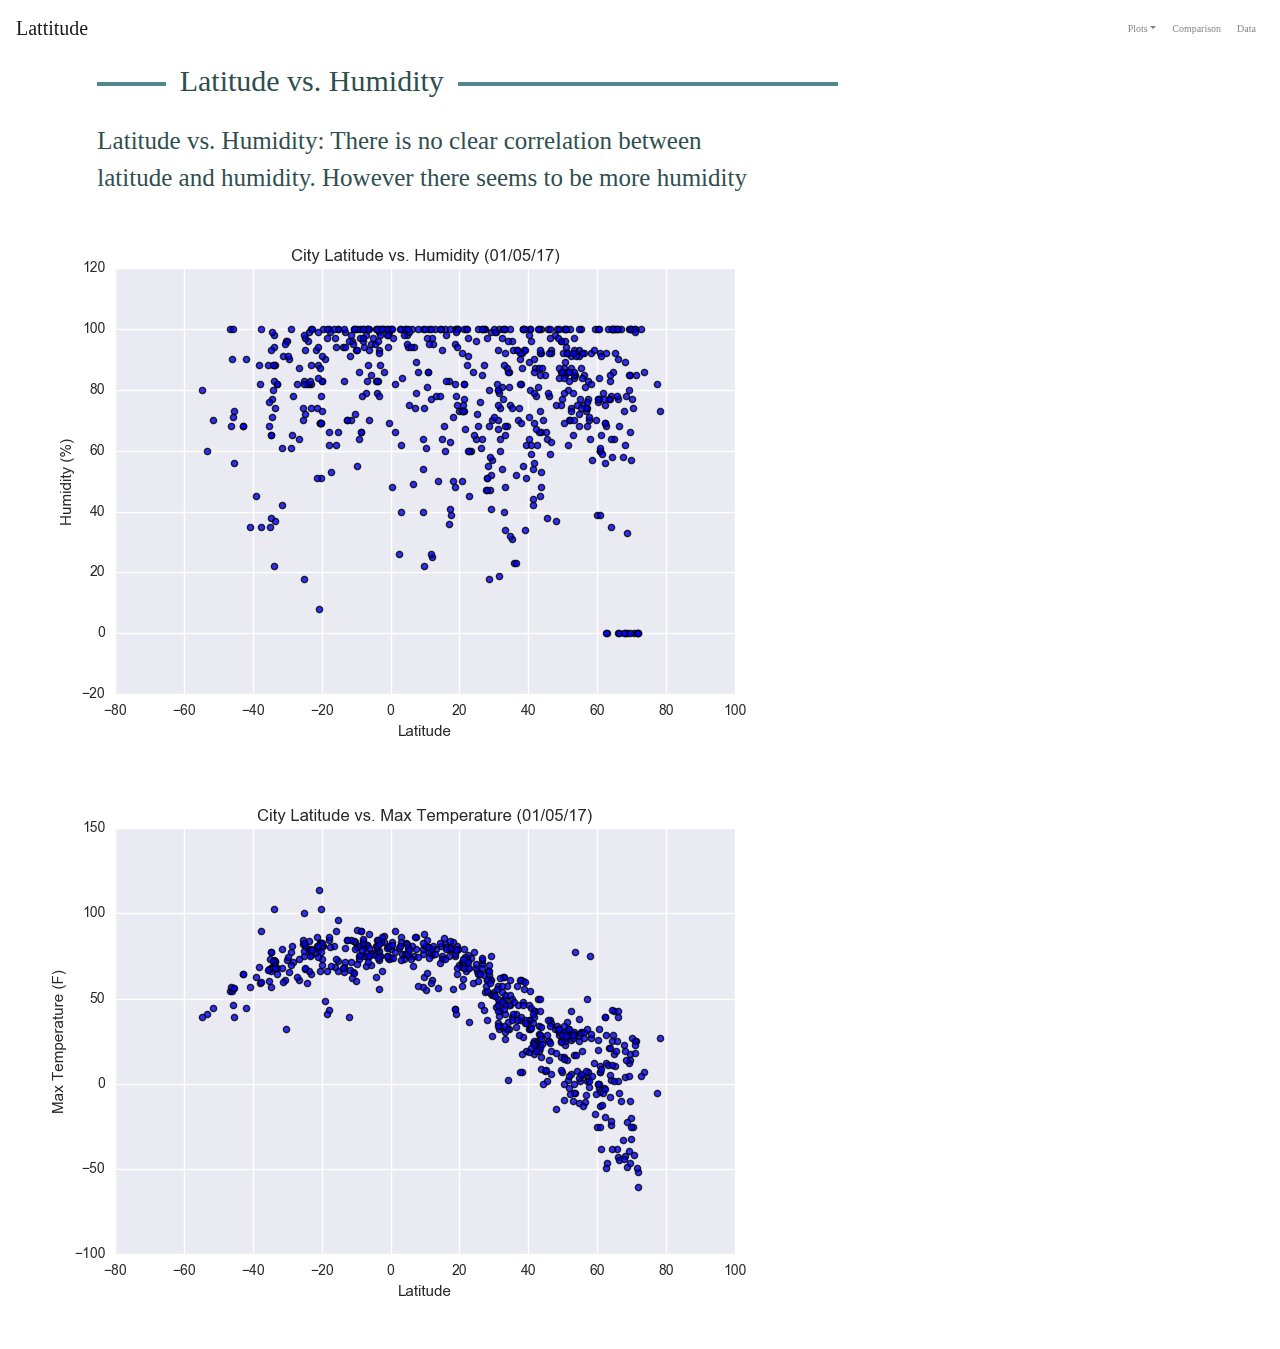
<file: WeatherVisualization/humidity.html>
<!DOCTYPE html>
<html lang="en-us">
  <head>
​
    <meta charset="UTF-8">
    <meta name="viewport" content="width=device-width, initial-scale=1">
    <meta http-equiv="X-UA-Compatible" content="ie=edge">
​
    <title>Humidity</title>
    <link rel="stylesheet" href="https://stackpath.bootstrapcdn.com/bootstrap/4.3.1/css/bootstrap.min.css"
        integrity="sha384-ggOyR0iXCbMQv3Xipma34MD+dH/1fQ784/j6cY/iJTQUOhcWr7x9JvoRxT2MZw1T" crossorigin="anonymous">
    <script src="https://code.jquery.com/jquery-3.3.1.slim.min.js"
        integrity="sha384-q8i/X+965DzO0rT7abK41JStQIAqVgRVzpbzo5smXKp4YfRvH+8abtTE1Pi6jizo"
        crossorigin="anonymous"></script>
    <script src="https://cdnjs.cloudflare.com/ajax/libs/popper.js/1.14.7/umd/popper.min.js"
        integrity="sha384-UO2eT0CpHqdSJQ6hJty5KVphtPhzWj9WO1clHTMGa3JDZwrnQq4sF86dIHNDz0W1"
        crossorigin="anonymous"></script>
    <script src="https://stackpath.bootstrapcdn.com/bootstrap/4.3.1/js/bootstrap.min.js"
        integrity="sha384-JjSmVgyd0p3pXB1rRibZUAYoIIy6OrQ6VrjIEaFf/nJGzIxFDsf4x0xIM+B07jRM"
        crossorigin="anonymous"></script>
​
    
	<link rel="stylesheet" type="text/css" href="style.css">
​
  </head>
​
  <body>
    <!-- Start of navbar -->
	<div class="navigation">
	  <nav class="navbar fixed-top navbar-expand-lg navbar-light">
        <a class="navbar-brand" href="index.html">Lattitude</a>
        <button class="navbar-toggler border" type="button" data-toggle="collapse" data-target="#navbarNavDropdown" aria-controls="navbarNavDropdown" aria-expanded="false" aria-label="Toggle navigation">
          <span class="navbar-toggler-icon"></span>
        </button>
​
        <!-- Collect the nav links, forms, and other content for toggling -->
        <div class="collapse navbar-collapse" id="navbarNavDropdown">
          <ul class="navbar-nav ml-auto">
            <li class="nav-item dropdown">
              <a href="#" class="nav-link dropdown-toggle" data-toggle="dropdown" id="navbarDropdownMenuLink" role="button" aria-haspopup="true" aria-expanded="false">Plots</a>
              <div class="dropdown-menu" aria-labelledby="navbarDropdownMenuLink">
                <a class="dropdown-item" href="temp.html">Max Temperature</a>
                <a class="dropdown-item" href="humidity.html">Humidity</a>
                <a class="dropdown-item" href="cloudiness.html">Cloudiness</a>
                <a class="dropdown-item" href="wind.html">Wind Speed</a>
              </div>
            </li>
            <li class="nav-item">
            <a class="nav-link" href="comparison.html">Comparison</a>
			</li>
            <li class="nav-item">
			  <a class="nav-link" href="data.html">Data</a>
			</li>
          </ul>
        </div>
      </nav>
	</div>
    
    <!-- End of navbar -->
    <div class="content">
            <div class="container-fluid">
                <div class="row">
                    <div class="col-sm-12 col-md-8">
                        <div class="box">
                            <div class="header">
                                <br>
                                <h1 class="title">Latitude vs. Humidity</h1>
                            </div>
                            <div class="content">
                                <br>
                                <p class="category">Latitude vs. Humidity: There is no clear correlation between latitude and humidity. However there seems to be more humidity</p>
                                <img src="./images/Fig2.png" alt="Latitude vs. Humidity" class="img-responsive">
                                <img src="./images/Fig1.png" alt="Latitude vs. Max Temperature" class="img-responsive">
	                           
	                           </p>
                            </div>
                        </div>
                    </div>

			</div>
		</div>
	</div>
</body>
  

</html>
</file>
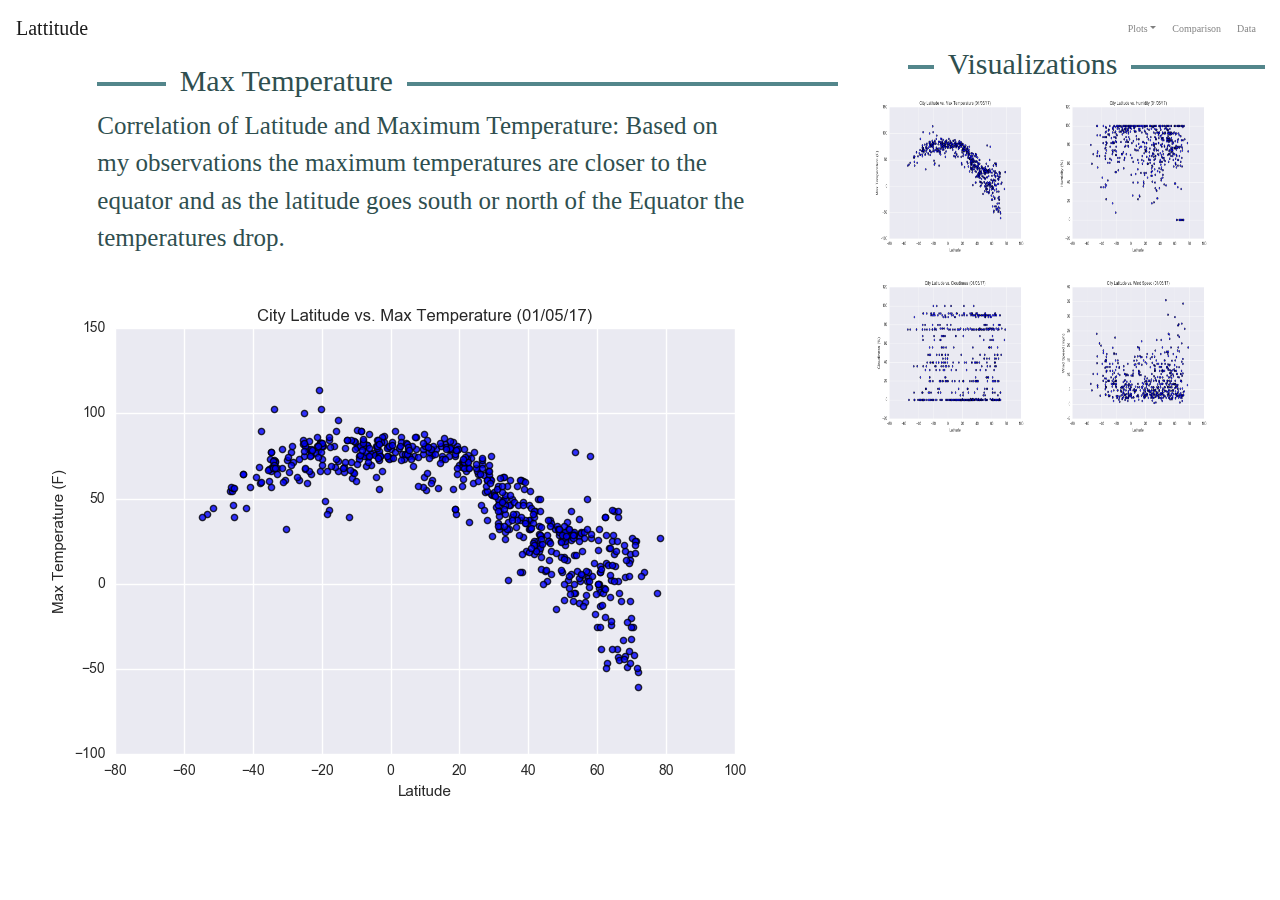
<file: WeatherVisualization/Temp.html>
<!DOCTYPE html>
<html lang="en-us">
  <head>
​
    <meta charset="UTF-8">
    <meta name="viewport" content="width=device-width, initial-scale=1">
    <meta http-equiv="X-UA-Compatible" content="ie=edge">
​
    <title>Temperature</title>
    <link rel="stylesheet" href="https://stackpath.bootstrapcdn.com/bootstrap/4.3.1/css/bootstrap.min.css"
        integrity="sha384-ggOyR0iXCbMQv3Xipma34MD+dH/1fQ784/j6cY/iJTQUOhcWr7x9JvoRxT2MZw1T" crossorigin="anonymous">
    <script src="https://code.jquery.com/jquery-3.3.1.slim.min.js"
        integrity="sha384-q8i/X+965DzO0rT7abK41JStQIAqVgRVzpbzo5smXKp4YfRvH+8abtTE1Pi6jizo"
        crossorigin="anonymous"></script>
    <script src="https://cdnjs.cloudflare.com/ajax/libs/popper.js/1.14.7/umd/popper.min.js"
        integrity="sha384-UO2eT0CpHqdSJQ6hJty5KVphtPhzWj9WO1clHTMGa3JDZwrnQq4sF86dIHNDz0W1"
        crossorigin="anonymous"></script>
    <script src="https://stackpath.bootstrapcdn.com/bootstrap/4.3.1/js/bootstrap.min.js"
        integrity="sha384-JjSmVgyd0p3pXB1rRibZUAYoIIy6OrQ6VrjIEaFf/nJGzIxFDsf4x0xIM+B07jRM"
        crossorigin="anonymous"></script>
​
    
	<link rel="stylesheet" type="text/css" href="style.css">
​
  </head>
​
  <body>
    <!-- Start of navbar -->
	<div class="navigation">
	  <nav class="navbar fixed-top navbar-expand-lg navbar-light">
        <a class="navbar-brand" href="index.html">Lattitude</a>
        <button class="navbar-toggler border" type="button" data-toggle="collapse" data-target="#navbarNavDropdown" aria-controls="navbarNavDropdown" aria-expanded="false" aria-label="Toggle navigation">
          <span class="navbar-toggler-icon"></span>
        </button>
​
        <!-- Collect the nav links, forms, and other content for toggling -->
        <div class="collapse navbar-collapse" id="navbarNavDropdown">
          <ul class="navbar-nav ml-auto">
            <li class="nav-item dropdown">
              <a href="#" class="nav-link dropdown-toggle" data-toggle="dropdown" id="navbarDropdownMenuLink" role="button" aria-haspopup="true" aria-expanded="false">Plots</a>
              <div class="dropdown-menu" aria-labelledby="navbarDropdownMenuLink">
                <a class="dropdown-item" href="temp.html">Max Temperature</a>
                <a class="dropdown-item" href="humidity.html">Humidity</a>
                <a class="dropdown-item" href="cloudiness.html">Cloudiness</a>
                <a class="dropdown-item" href="wind.html">Wind Speed</a>
              </div>
            </li>
            <li class="nav-item">
            <a class="nav-link" href="comparison.html">Comparison</a>
			</li>
            <li class="nav-item">
			  <a class="nav-link" href="data.html">Data</a>
			</li>
          </ul>
        </div>
      </nav>
	</div>
    <!-- End of navbar -->

    <div class="content">
            <div class="container-fluid">
                <div class="row">
                    <div class="col-sm-12 col-md-8">
                        <div class="box">
                            <div class="header">
                                <br>
                                <h1 class="title">Max Temperature</h1>
                            </div>
                            <div class="content">
                              <p class="category">Correlation of Latitude and Maximum Temperature: Based on my observations the maximum temperatures are closer to the equator and as the latitude goes south or north of the Equator the temperatures drop.
                                  </p>
                               <img src="./images/Fig1.png" alt="Latitude vs. Max Temperature" class="img-responsive">
                            </div>
                        </div>
                    </div>

                    <div class="col-sm-12 col-md-4">
                        <div class="box">
                            <div class="header">
                                <br>
                                <h1 class="title">Visualizations</h1>
                            </div>
                            <div class="content">
                              <img src="./images/Fig1.png" alt="Latitude vs. Max Temperature" height="180" width="180">
	                            <img src="./images/Fig2.png" alt="Latitude vs. Humidity" height="180" width="180">
	                            <img src="./images/Fig3.png" alt="Latitude vs. Cloudiness" height="180" width="180">
	                            <img src="./images/Fig4.png" alt="Latitude vs. Wind Speed" height="180" width="180">
	                        </div>
	                    </div>
	                </div>
	            </div>
			</div>
		</div>
	</div>
</body>


</html>                             
	                            

​
</file>
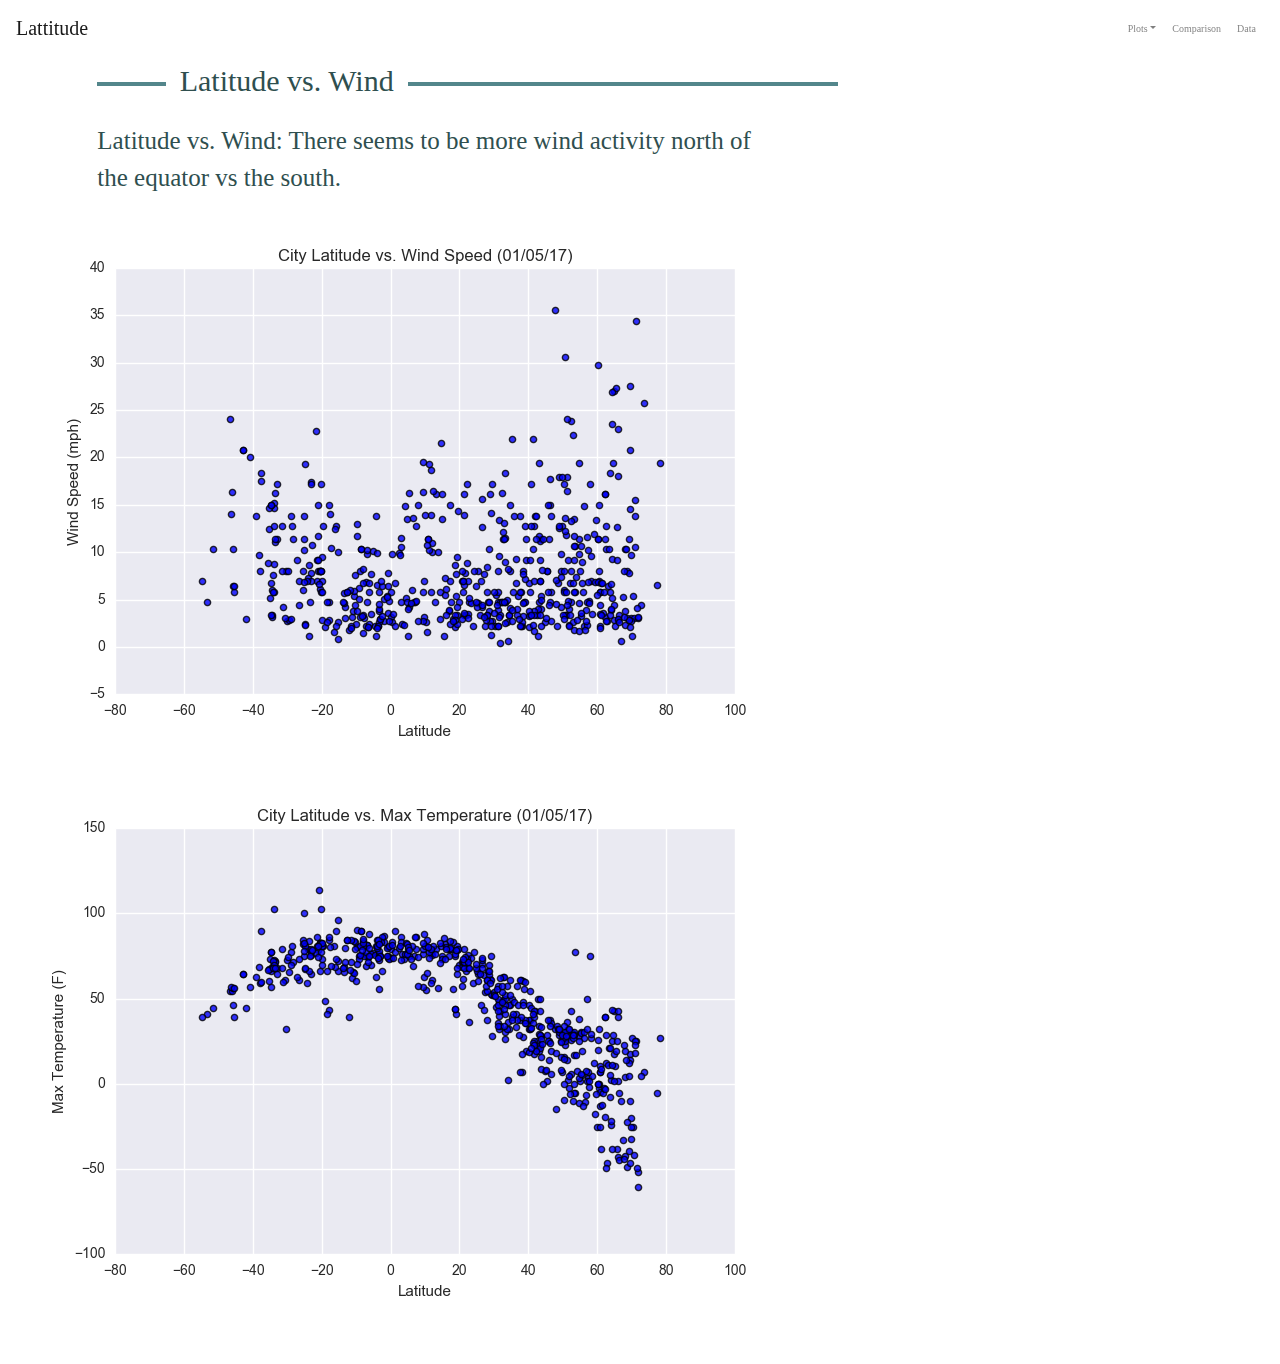
<file: WeatherVisualization/wind.html>
<!DOCTYPE html>
<html lang="en-us">
  <head>
​
    <meta charset="UTF-8">
    <meta name="viewport" content="width=device-width, initial-scale=1">
    <meta http-equiv="X-UA-Compatible" content="ie=edge">
​
    <title>Wind</title>
    <link rel="stylesheet" href="https://stackpath.bootstrapcdn.com/bootstrap/4.3.1/css/bootstrap.min.css"
        integrity="sha384-ggOyR0iXCbMQv3Xipma34MD+dH/1fQ784/j6cY/iJTQUOhcWr7x9JvoRxT2MZw1T" crossorigin="anonymous">
    <script src="https://code.jquery.com/jquery-3.3.1.slim.min.js"
        integrity="sha384-q8i/X+965DzO0rT7abK41JStQIAqVgRVzpbzo5smXKp4YfRvH+8abtTE1Pi6jizo"
        crossorigin="anonymous"></script>
    <script src="https://cdnjs.cloudflare.com/ajax/libs/popper.js/1.14.7/umd/popper.min.js"
        integrity="sha384-UO2eT0CpHqdSJQ6hJty5KVphtPhzWj9WO1clHTMGa3JDZwrnQq4sF86dIHNDz0W1"
        crossorigin="anonymous"></script>
    <script src="https://stackpath.bootstrapcdn.com/bootstrap/4.3.1/js/bootstrap.min.js"
        integrity="sha384-JjSmVgyd0p3pXB1rRibZUAYoIIy6OrQ6VrjIEaFf/nJGzIxFDsf4x0xIM+B07jRM"
        crossorigin="anonymous"></script>
​
    
	<link rel="stylesheet" type="text/css" href="style.css">
​
  </head>
​
  <body>
    <!-- Start of navbar -->
	<div class="navigation">
	  <nav class="navbar fixed-top navbar-expand-lg navbar-light">
        <a class="navbar-brand" href="index.html">Lattitude</a>
        <button class="navbar-toggler border" type="button" data-toggle="collapse" data-target="#navbarNavDropdown" aria-controls="navbarNavDropdown" aria-expanded="false" aria-label="Toggle navigation">
          <span class="navbar-toggler-icon"></span>
        </button>
​
        <!-- Collect the nav links, forms, and other content for toggling -->
        <div class="collapse navbar-collapse" id="navbarNavDropdown">
          <ul class="navbar-nav ml-auto">
            <li class="nav-item dropdown">
              <a href="#" class="nav-link dropdown-toggle" data-toggle="dropdown" id="navbarDropdownMenuLink" role="button" aria-haspopup="true" aria-expanded="false">Plots</a>
              <div class="dropdown-menu" aria-labelledby="navbarDropdownMenuLink">
                <a class="dropdown-item" href="temp.html">Max Temperature</a>
                <a class="dropdown-item" href="humidity.html">Humidity</a>
                <a class="dropdown-item" href="cloudiness.html">Cloudiness</a>
                <a class="dropdown-item" href="wind.html">Wind Speed</a>
              </div>
            </li>
            <li class="nav-item">
            <a class="nav-link" href="comparison.html">Comparison</a>
			</li>
            <li class="nav-item">
			  <a class="nav-link" href="data.html">Data</a>
			</li>
          </ul>
        </div>
      </nav>
	</div>
    
    <!-- End of navbar -->

    <div class="content">
            <div class="container-fluid">
                <div class="row">
                    <div class="col-sm-12 col-md-8">
                        <div class="box">
                            <div class="header">
                                <br>
                                <h1 class="title">Latitude vs. Wind</h1>
                            </div>
                            <div class="content">
                                <br>
                                <p class="category">Latitude vs. Wind: There seems to be more wind activity north of the equator vs the south.</p>
                                <img src="./images/Fig4.png" alt="Latitude vs. Wind" class="img-responsive">
                                <img src="./images/Fig1.png" alt="Latitude vs. Max Temperature" class="img-responsive">
	                           
	                           </p>
                            </div>
                        </div>
                    </div>

			</div>
		</div>
	</div>
</body>
  
</html>    
  
​ ​
</file>
<file: WeatherVisualization/style.css>
body {
    font-family: MS Sans Serif;
    font-size: 10px;
}

#left {
    position: absolute;
    left: 0;
    top: 0;
    width: 30%;
    height: auto;
    background-color: #DCDCDC;
}

#right {
    position: absolute;
    right: 0;
    top: 0;
    width: 70%;
    height: auto;
}

.alice {
    display: block;
    margin-left: 15%;
    margin-top: 5%;
    margin-bottom: 0;

}

h1 {
    font-size: 50px;
    color: #708090;
    margin-top: 4%;
    margin-left: 10%;

}

h2,h4 {
    font-size: 30px;
    color: #2F4F4F;
    margin-left: 10%;
    margin-top: 3%;
}

.aside-menu {
    font-size: 20px;
    color: #2F4F4F;
    text-align: left;
    margin-top: 1px;
    margin-left: 20px;
    padding-left: 20px;

}

.aside-menu li {
    font-weight: 300;
    list-style: none;

}

img {
    vertical-align: middle;
    padding-right: 10px;
    padding-bottom: 10px;

}

.aside-menu a {
    padding-left: 0;
    text-decoration: none;
    text-align: left;

}

.title {

    overflow: hidden;
    text-align: left;
    font-size: 30px;
    padding-left: 10%;
    color: #2F4F4F;

}

.title:before,
.title:after {
    content: "";
    display: inline-block;
    vertical-align: middle;
    width: 100%;
    height: 4px;
    background-color: #53868B;
    position: relative;
}

.title:before {
    margin-left: -100%;
    left: -14px;
}

.title:after {
    margin-right: -100%;
    right: -14px;
}

p {
    color: #2F4F4F;
    font-size: 25px;
    margin-left: 10%;
    width: 80%;
}

progress {
    margin-left: 20px;
    width: 80%;
    height: 25px;
}

.footer {
    color: #2F4F4F;
    font-size: 20px;
    margin-left: 10%;
}

#right h3.radius {
    font-size: 40px;
    background: #a3f8ff;
    color: #708090;
    padding: 10px;
    margin-left: 60px;
    border-radius: 5px;
    display: inline;
    clear: both;
}

table {
    margin-top: 30px;
    margin-bottom: 30px;
    margin-left: 100px;
    width: 700px;
    height: 200px;
    text-align: left;
    border-collapse: collapse;
    color: #2F4F4F;
    font-size: 20px;

}

td {

    padding-left: 20px;
}
</file>
